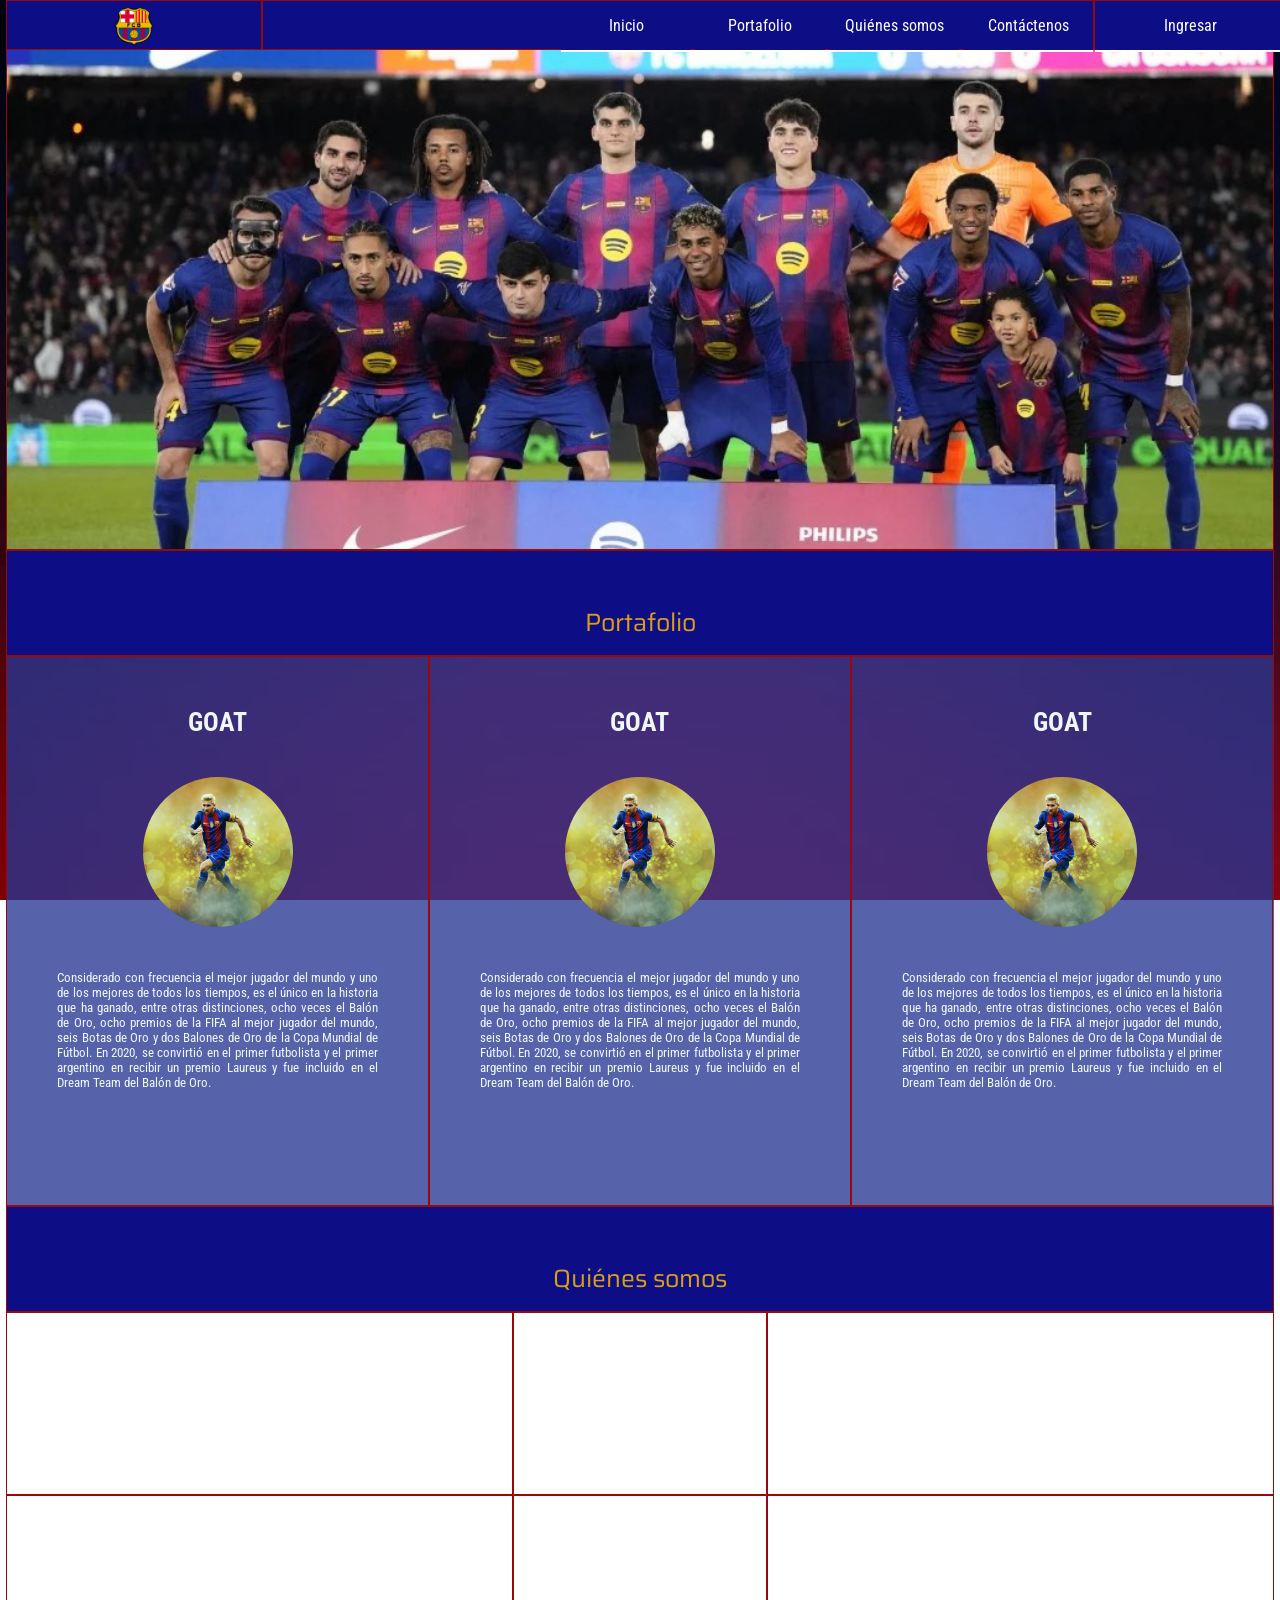
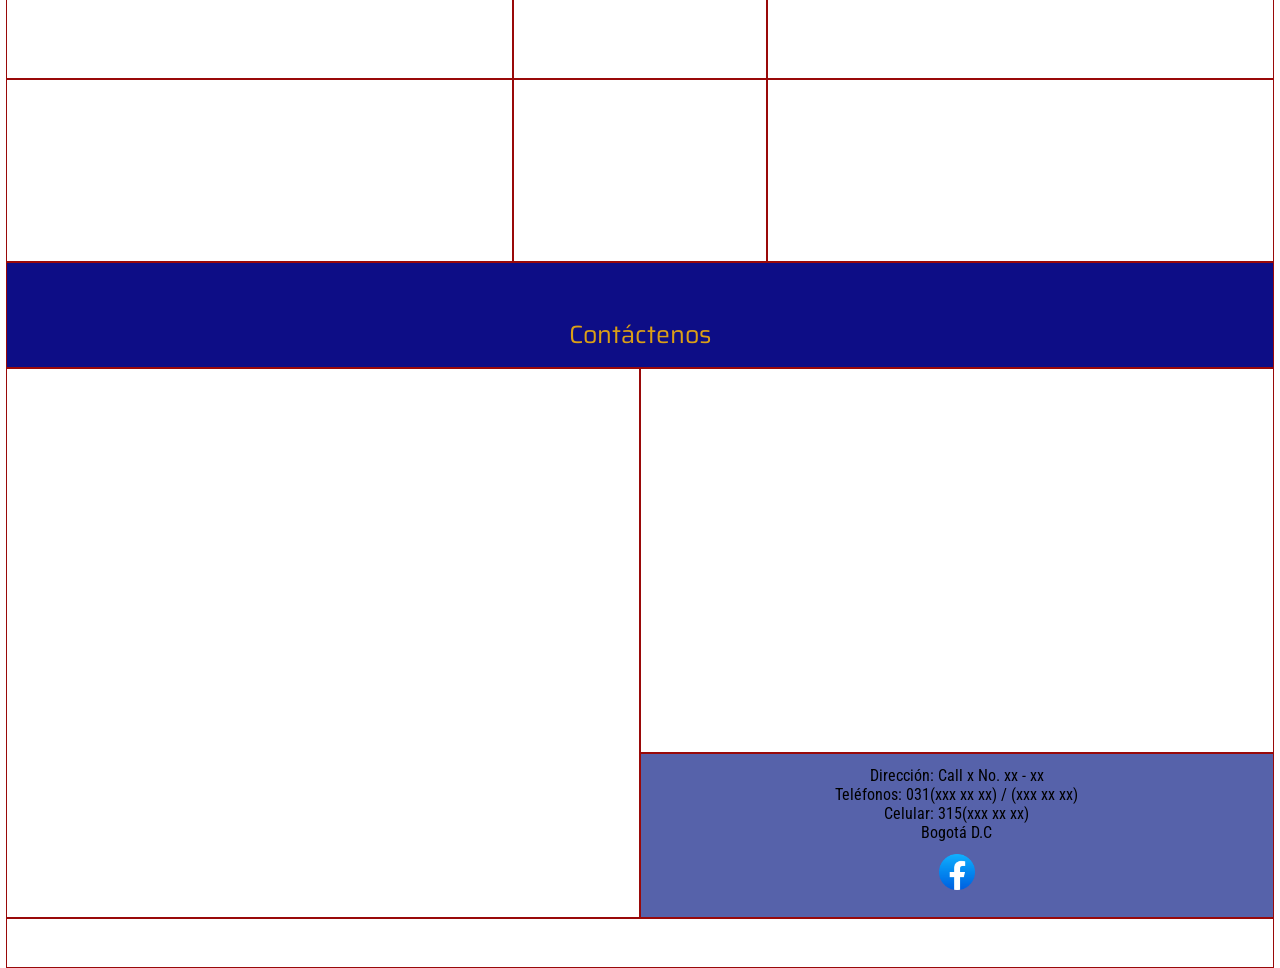
<file: index.html>
<!doctype html>
<html>
  <head>
    <meta charset="utf-8" />
    <!-- para dispositivos pequeños -->
    <meta
      name="viewport"
      content="width=device-width, user-scalable=no, initial-scale=1.0,
maximum-scale=1.0,minimum-scale=1.0"
    />
    <title>FC Barcelona</title>
    <link rel="stylesheet" type="text/css" href="css/estilos.css" />
    <link rel="shortcut icon" href="img/logo.png" />
  </head>
  <body>
    <div class="contenedor">
      <!--esta es la nueva línea de código-->
      <!--navegador-->
      <!--<div id="nav"class=borde></div>-->

      <nav>
        <div class="logo borde">
          <img src="img/logo.png" alt="imagen logo" title="Logo empresa" />
        </div>
        <div class="navegacion borde">
          <!--se agrega como lista ul
con los elementos li que tienen enlaces-->
          <ul>
            <li><a href="#">Inicio</a></li>
            <li>
              <a href="#portafoliox">Portafolio</a>
              <ul>
                <li>
                  <a href="">Productos</a>
                  <ul>
                    <li><a href="">Producto 1</a></li>
                    <li><a href="">Producto 2</a></li>
                    <li><a href="">Producto 3</a></li>
                  </ul>
                </li>
                <li>
                  <a href="">Servicios</a>
                  <ul>
                    <li><a href="">Servicio 1</a></li>
                    <li><a href="">Servicio 2</a></li>
                    <li><a href="">Servicio 3</a></li>
                  </ul>
                </li>
              </ul>
            </li>
            <li><a href="#quienes">Quiénes somos</a></li>
            <li><a href="#contacto">Contáctenos</a></li>
          </ul>
        </div>
        <div class="ingreso borde">
          <ul>
            <li>
              <a href="">Ingresar</a>
              <ul>
                <li><a href="">Registro</a></li>
                <li><a href="../html/ingreso.html">Ingreso</a></li>
              </ul>
            </li>
          </ul>
        </div>
      </nav>
      <!-- Encabezado -->
      <!--<div id="header"class=borde></div>-->
      <header class="borde"></header>
      <!-- Portafolio -->
      <div id="portafoliox" class="borde titulo">Portafolio</div>
      <!--podria ser section
<div id="portafolio"class=borde></div>-->
      <main id="portafolio">
        <div class="div-porta borde">
          <h1>GOAT</h1>
          <img src="img/portafolio.jpg" alt="amanecer" title="porta1 Empresa" />
          <p>
            Considerado con frecuencia el mejor jugador del mundo y uno de los
            mejores de todos los tiempos, es el único en la historia que ha
            ganado, entre otras distinciones, ocho veces el Balón de Oro, ocho
            premios de la FIFA al mejor jugador del mundo, seis Botas de Oro y
            dos Balones de Oro de la Copa Mundial de Fútbol. En 2020, se
            convirtió en el primer futbolista y el primer argentino en recibir
            un premio Laureus y fue incluido en el Dream Team del Balón de Oro.
          </p>
        </div>
        <div class="div-porta borde">
          <h1>GOAT</h1>
          <img src="img/portafolio.jpg" alt="amanecer" title="porta1 Empresa" />
          <p>
            Considerado con frecuencia el mejor jugador del mundo y uno de los
            mejores de todos los tiempos, es el único en la historia que ha
            ganado, entre otras distinciones, ocho veces el Balón de Oro, ocho
            premios de la FIFA al mejor jugador del mundo, seis Botas de Oro y
            dos Balones de Oro de la Copa Mundial de Fútbol. En 2020, se
            convirtió en el primer futbolista y el primer argentino en recibir
            un premio Laureus y fue incluido en el Dream Team del Balón de Oro.
          </p>
        </div>
        <div class="div-porta borde">
          <h1>GOAT</h1>
          <img src="img/portafolio.jpg" alt="amanecer" title="porta1 Empresa" />
          <p>
            Considerado con frecuencia el mejor jugador del mundo y uno de los
            mejores de todos los tiempos, es el único en la historia que ha
            ganado, entre otras distinciones, ocho veces el Balón de Oro, ocho
            premios de la FIFA al mejor jugador del mundo, seis Botas de Oro y
            dos Balones de Oro de la Copa Mundial de Fútbol. En 2020, se
            convirtió en el primer futbolista y el primer argentino en recibir
            un premio Laureus y fue incluido en el Dream Team del Balón de Oro.
          </p>
        </div>
      </main>
      <!-- quienes-somos -->
      <div id="quienes" class="borde titulo">Quiénes somos</div>
      <!-- <div id="quienes-somos"class=borde></div> -->
      <section id="quienes-somos">
        <div class="fila">
          <div class="col-ext borde"></div>
          <div class="col-cen borde"></div>
          <div class="col-ext borde"></div>
        </div>
        <div class="fila">
          <div class="col-ext borde"></div>
          <div class="col-cen borde"></div>
          <div class="col-ext borde"></div>
        </div>
        <div class="fila">
          <div class="col-ext borde"></div>
          <div class="col-cen borde"></div>
          <div class="col-ext borde"></div>
        </div>
      </section>

      <!-- contactenos -->
      <div id="contacto" class="borde titulo">Contáctenos</div>
      <!-- <div id="contactenos"class=borde></div> -->
      <section id="contactenos">
        <div class="div-contacto borde"></div>
        <div class="div-contacto">
          <div class="div-arr borde">
            <iframe
              src="https://www.google.com/maps/embed?pb=!1m18!1m12!1m3!1d2993.686476567919!2d2.1202448766991835!3d41.38089597130069!2m3!1f0!2f0!3f0!3m2!1i1024!2i768!4f13.1!3m3!1m2!1s0x12a498f576297baf%3A0x44f65330fe1b04b9!2sSpotify%20Camp%20Nou!5e0!3m2!1ses-419!2sco!4v1774009956662!5m2!1ses-419!2sco"
              width="600"
              height="450"
              style="border: 0"
              allowfullscreen=""
              loading="lazy"
              referrerpolicy="no-referrer-when-downgrade"
            ></iframe>
          </div>
          <!-- información de la empresa -->
          <div class="div-aba borde">
            <p class="direccion">Dirección: Call x No. xx - xx</p>
            <p>Teléfonos: 031(xxx xx xx) / (xxx xx xx)</p>
            <p>Celular: 315(xxx xx xx)</p>
            <p>Bogotá D.C</p>
            <a href="https://es-la.facebook.com/" target="_blank"
              ><img class="facebook" src="img/facebook.png"
            /></a>
          </div>
        </div>
      </section>
      <!-- pie de página -->
      <!-- <div id="footer"class=borde></div> -->
      <footer class="borde"></footer>
    </div>
  </body>
</html>
</file>
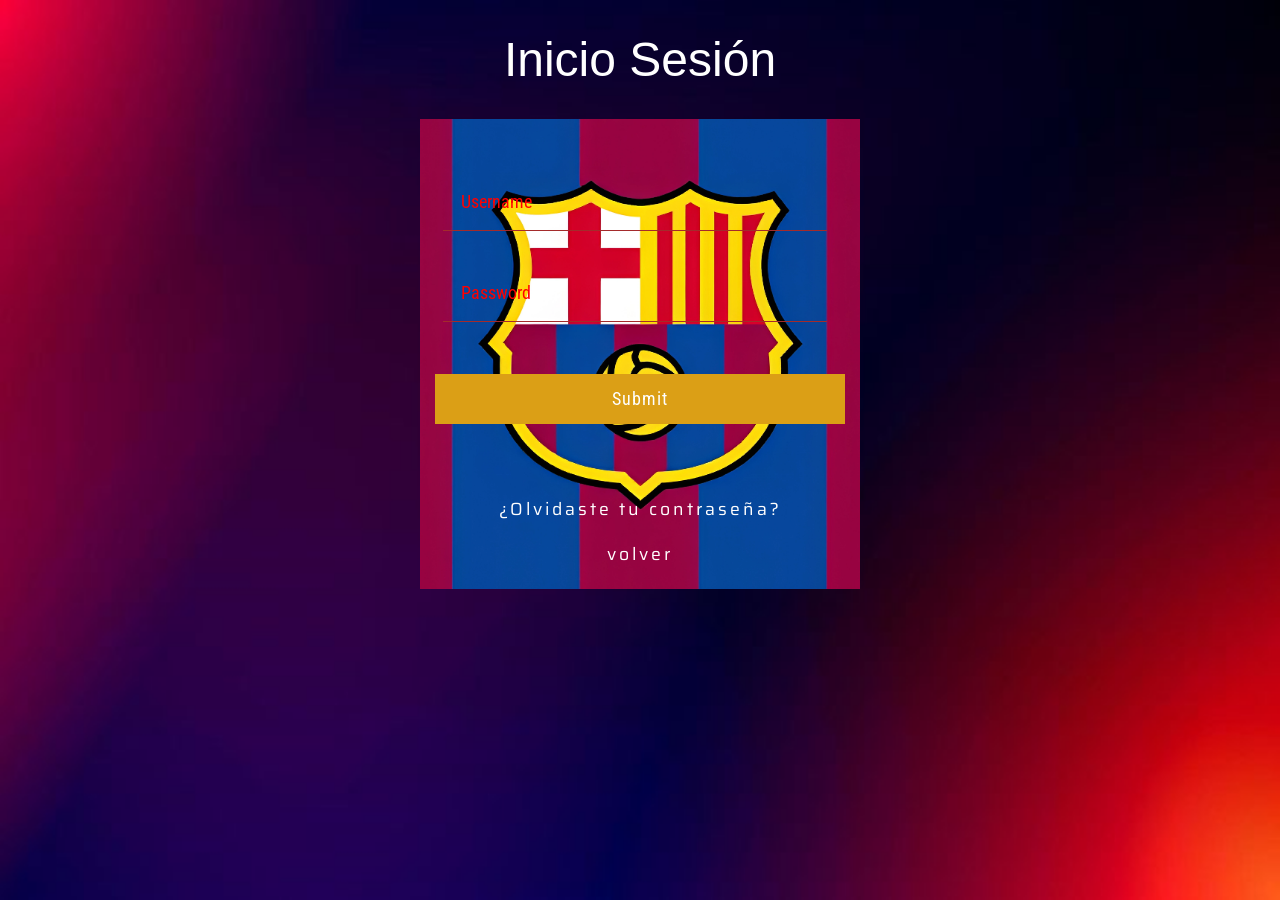
<file: html/ingreso.html>
<!doctype html>
<html lang="es">
  <head>
    <meta charset="utf-8" />
    <title>Login</title>
    <link
      rel="stylesheet"
      type="text/css"
      href="../css/estilos-formulario.css"
    />
    <link rel="shortcut icon" href="../img/logo.png" />
  </head>
  <body>
    <!--Main-->
    <div class="main">
      <h1>Inicio Sesión</h1>
      <div class="row">
        <div class="form-p">
          <form action="../si/1.admin/index-admin.html" method="post">
            <input
              class="text"
              type="text"
              placeholder="Username"
              name="Username"
              required
            />

            <input
              class="text"
              type="password"
              placeholder="Password"
              name="Password"
              required
            />

            <input type="submit" value="Submit" />
          </form>
          <p><a href="#">¿Olvidaste tu contraseña?</a></p>
          <a href="../index.html">volver</a>
        </div>
      </div>
    </div>
  </body>
</html>
<!-- https://codepen.io/MennaAli/pen/RGRJZO -->
</file>
<file: css/estilos.css>
@import url("https://fonts.googleapis.com/css2?family=Saira:ital,wght@0,100..900;1,100..900&display=swap");
@import url("https://fonts.googleapis.com/css2?family=Roboto+Condensed:ital,wght@0,100..900;1,100..900&display=swap");
* {
  box-sizing: border-box;
  /*controlar dimensiones sin que se vean afectadas
por el border o por el padding*/
  margin: 0;
  padding: 0;
}
/*clases especiales*/
.borde {
  border: 1px solid rgb(153, 9, 9);
}
.titulo {
  width: 100%;
  height: 50px;
  /*padding: 10px;*/
  padding: 52px;
  background-color: #0d0d86;
  font-family: "Saira", sans-serif;
  color: #db9f16;
  text-align: center;
  /*aumentar el titulo puede ser h1 pero...*/
  font-size: 25px; /*puede ser 2em*/
}

/*contenedor para pantallas grandes*/
.contenedor {
  width: 99%;
  max-width: 1280px;
  margin: auto; /*quede centrado*/
}
/*cuerpo*/
body {
  background-image: url("../img/fondo-pagina.jpg");
  background-size: 100% 100%;
  background-attachment: fixed; /*la imagen se quede fija*/
  font-family: "Roboto Condensed", sans-serif;
}
/*navegador*/
nav {
  width: 100%;
  height: 50px;
  background-color: #0d0d86;
  position: fixed;
  max-width: 1280px;
}
/*La suma da 100=65+15+20*/
.logo {
  width: 20%;
  height: 100%;
  float: left;
  padding: 5px; /*no se pegue la imagen logo tanto al borde*/
  /*aplica para la imagen y letras*/
  text-align: center;
}
/*en su interior a otra caja cuando esten separados*/
.logo img {
  /*width: auto;*/
  /*height: 100%; de los 50px*/
  width: 40px;
  height: 40px;
  border-radius: 50%; /*la imagen sea curva*/
  /*Si se quiere rendondez total se tiene que
calcular en el ancho y alto en medida
en pixeles. Teniendo en cuenta la
altura nav 50px y padding de 5px*/
}
.navegacion {
  width: 65%;
  height: 100%;
  float: left;
}
.ingreso {
  width: 15%;

  height: 100%;
  float: left;
}
/*niveles de navegación*/
/*nivel 0*/
nav ul {
  list-style: none; /*para quitar viñetas*/
  text-align: right; /*el elemento ul se desplaza a la derecha*/
}
nav ul li {
  /*display:inline-block;/*Dejar los elementos de forma horizontal*/
  width: 130px; /*tamaño definido para todas las opciones (los elementos li)*/
  /*se agrega el mismo color a todos los elementos de la
barra de navegación*/
  background-color: #0d0d86;
}
/*Para que los elementos ocultos cuando pase el mouse, muestre
los elementos ul*/
nav ul li:hover > ul {
  display: block;
}
nav .navegacion > ul > li {
  /*quiere decir que solo las etiquetas que estan directamente relacionadas
con la clase navegación y solo las li van a tener dichas propuedades*/
  /*Se agrega el display*/
  display: inline-block;
}
/*Para que el elemento <li> complete el contenedor*/
nav .ingreso ul li {
  width: 100%;
}
nav ul li a {
  display: block; /*para poder colocarle un margin o un padding
al elemento <a>*/
  text-decoration: none; /*quitar el subrayado del link del anchor <a>*/
  color: #ffffff;
  padding: 15px 2px; /*Recuerde que es arriba(15px)-derecha(2px)-abajo(15)-izquierda(2)*/
  text-align: center;
  border-bottom: 2px solid #fff; /*borde inferior al elemento <a>*/
}
/*Recuerde hover es una pseudo-clase
el proposito es que algo cambie o resalte cuando pase el cursor
por descendencia el elemento <a> tendrá este efecto*/
nav ul li a:hover {
  background: #db9f16; /*una opacidad mientras el puntero
pasa sobre la opcion*/
  border-bottom: 2px solid rgb(0, 0, 0);
}
/*nivel 1 -primer despliegue*/
nav li ul {
  position: absolute; /*Los elemento ul
mantengan la posición*/
  display: none; /*se ocultan los elementos del nivel 1*/
}
/*Para las subítems de la opción ingreso*/
nav .ingreso li ul {
  width: 15%; /*Se coloca un ancho al elemento de la clase ingreso
que sea acorde a lo que se necesita*/
}
nav li ul li {
  position: relative;
}
/*nivel 2 -despligues laterales+*/
nav li ul li ul {
  left: 130px; /*desde la izquierda va a ocupar 130px*/
  top: 2px; /*quede un poco abajo*/
}
/*encabezado*/
header {
  width: 100%;
  height: 550px;
  /*depende del monitor*/
  background-image: url("../img/fondo-header.jpg");
  background-size: 100%;
}
/*portafolio*/
/*#titulo1{
width: 100%;
height: 50px;
}*/
main#portafolio {
  /*tiene que estar pegado para que sepa que es de esa etiqueta
si se separa pensara que es de alguna del interior*/
  width: 100%;
  height: 550px;
  background: rgba(39, 55, 146, 0.781); /*transparencia 0.4*/
}
.div-porta {
  width: 33.33%;
  height: 100%;
  float: left;
  text-align: center;
  padding: 50px;
  font-size: 13px;
}
.div-porta img {
  width: 150px;
  height: 150px;
  margin: 40px 0px 0px 0px;
  border-radius: 50%;
}
/*en div porta hay una etiqueta p que quiero este justificada*/
.div-porta p {
  margin: 40px 0px 0px 0px; /*cuando hay 2 medidas afecta primero arriba y abajo y la otra es izq y der*/
  /*margin-top: 20px;*/
  text-align: justify;
  color: aliceblue;
}
.div-porta h1 {
  color: aliceblue;
}
/*quinenes-somos*/
/*#titulo2{
width: 100%;
height: 50px;
}*/
section#quienes-somos {
  width: 100%;
  height: 550px;
}
.fila {
  width: 100%;
  height: 33.33%;
}
.col-ext {
  width: 40%;
  height: 100%;
  float: left;
}
.col-cen {
  width: 20%;
  height: 100%;
  float: left;
}

/*contactenos*/
/*#titulo3{
width: 100%;
height: 50px;
}*/
section#contactenos {
  width: 100%;
  height: 550px;
}
.div-contacto {
  width: 50%;
  height: 100%;
  float: left;
}
/*para el video*/
.div-arr iframe {
  width: 100%;
  height: 100%;
  /*padding: 30px;/*para el vídeo*/
  border: 0;
}
.div-arr {
  width: 100%;
  height: 70%;
}
.div-aba {
  width: 100%;
  height: 30%;
  padding: 2px;
  background: rgba(39, 55, 146, 0.781);
  text-align: center;
}
/*dirección contacto*/
.direccion {
  margin-top: 10px;
}
/*redes sociales*/
.facebook {
  width: 40px;
  height: 40px;
  padding: 2px;
  margin-top: 10px;
}
/*footer*/
footer {
  width: 100%;
  height: 50px;
}
</file>
<file: css/estilos-formulario.css>
@import url("https://fonts.googleapis.com/css2?family=Saira:ital,wght@0,100..900;1,100..900&display=swap");
@import url("https://fonts.googleapis.com/css2?family=Roboto+Condensed:ital,wght@0,100..900;1,100..900&display=swap");
body {
  font-family: "Saira", sans-serif;
  background-image: url(../img/fondo-login.jpg);
  background-size: 100% 100%;
  background-attachment: fixed;
}
h1 {
  font-family: "Dosis", sans-serif;
  text-align: center;
  font-size: 3em;
  color: #fff;
  font-weight: 100;
}
.row {
  background-image: url(../img/login.png); /*Se agrega una imagen de fondo para el
ingreso.html*/
  background-size: cover;
  width: 420px;
  height: 450px;
  padding: 10px;
  margin: auto;
  /*border-top: 7px solid #e42148;*/
}
.form-p {
  padding: 5px;
}
/*input[type="text"],
input[type="password"]
Lo escrito anteriormente es lo mismo que decir .text*/
.text {
  display: block;
  width: 85%;
  border: none;
  border-bottom: solid 1px #a42b2b;
  padding: 1em;
  font-size: 1em;
  font-family: "Roboto Condensed", sans-serif;
  color: white;
  margin: 35px 0 0;
  margin-left: 8px;
  outline: none;
  -webkit-transition: all 0.3s cubic-bezier(0.64, 0.09, 0.08, 1);
  transition: all 0.3s cubic-bezier(0.64, 0.09, 0.08, 1);
  background-color: transparent;
}
/*::seudoelemento, el placeholder es la indicación que esta
interna en el input donde ingresan los datos*/
::-webkit-input-placeholder {
  color: #ff0000;

  font-family: "Roboto Condensed", sans-serif;
}
input[type="submit"] {
  font-size: 1em;
  background-color: #db9f16;
  color: #fff;
  font-family: "Roboto Condensed", sans-serif;
  width: 100%;
  height: 50px;

  outline: none;
  border: none;
  /*cursor: pointer;*/
  margin: 3em 0;
  -webkit-transition: 0.5s all;
  -ms-transition: 0.5s all;
  transition: 0.5s all;
  text-align: center;
  letter-spacing: 1px;
}
input[type="submit"]:hover {
  background-color: #0d0d86;
  -webkit-tranform: translateY(9px);
  -ms-tranform: translateY(9px);
  -o-tranform: translateY(9px);
  transform: translateY(9px);
}
.form-p {
  margin-top: 5px;
  font-size: 1.1em;
  color: #fff;
  letter-spacing: 3px;
  text-align: center;
}
.form-p a {
  color: #fff;
  text-decoration: none;
  -webkit-transition: 0.5s all;
  -ms-transition: 0.5s all;
  transition: 0.5s all;
}
.form-p a:hover {
  color: #db9f16;
}
</file>
